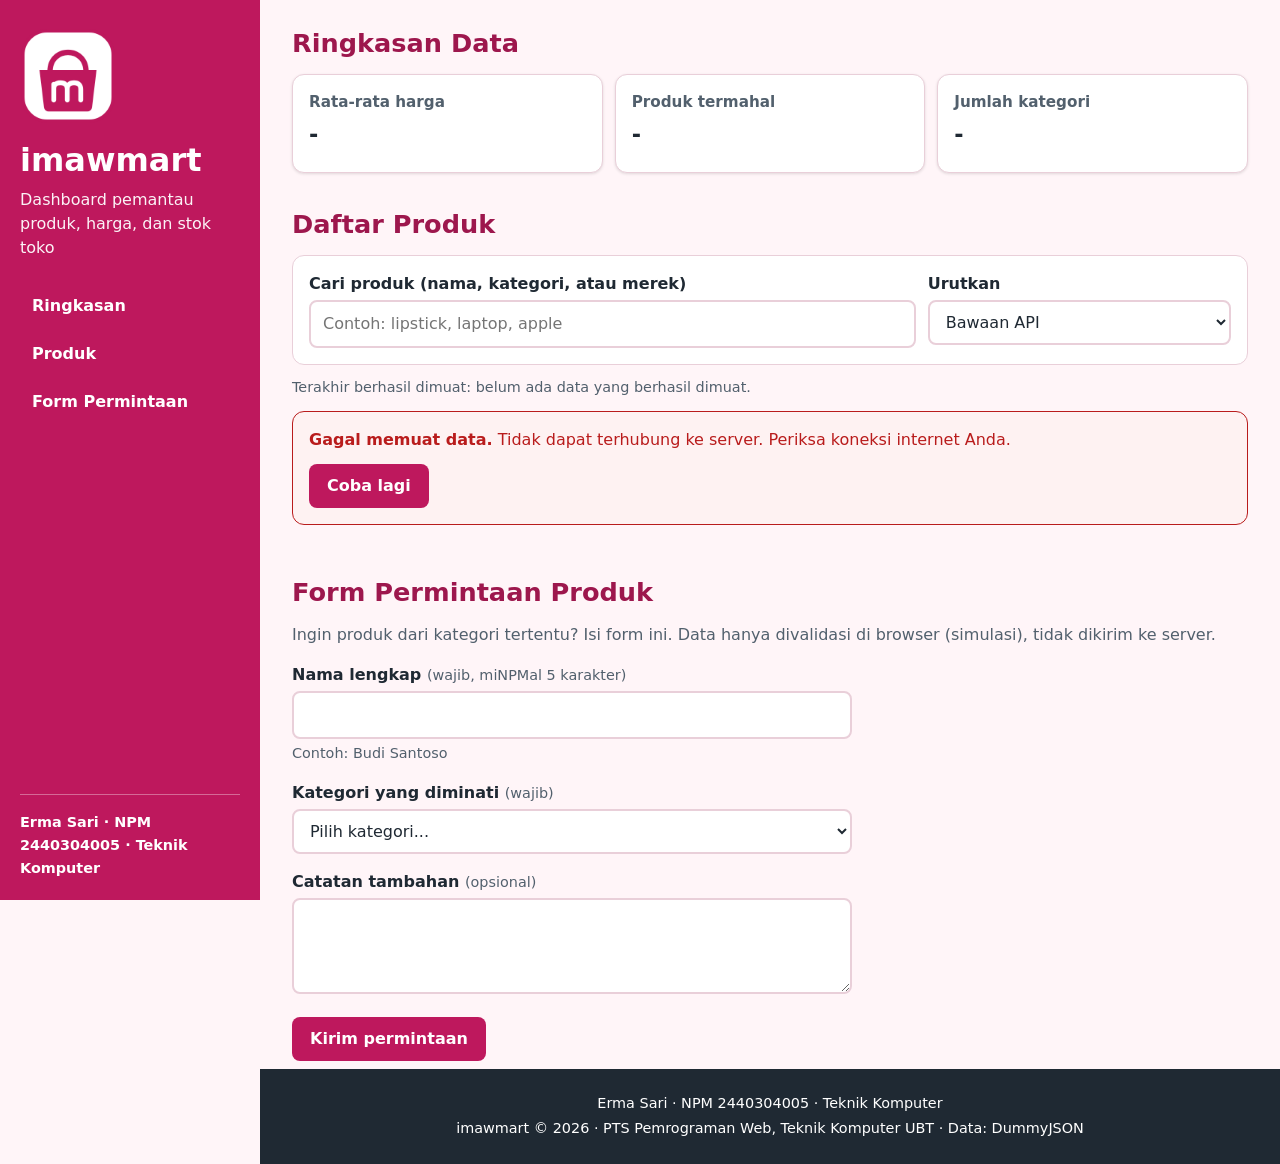
<file: index.html>
<!DOCTYPE html>
<!-- lang="id": menandakan bahasa halaman adalah Indonesia (membantu pembaca layar mengucapkan teks dengan benar) -->
<html lang="id">
<head>
  <meta charset="UTF-8">
  <!-- viewport: wajib untuk tampilan responsive di HP; lebar halaman mengikuti lebar layar perangkat -->
  <meta name="viewport" content="width=device-width, initial-scale=1">
  <title>imawmart - Dashboard Produk</title>
  <meta name="description" content="imawmart: dashboard untuk memantau produk, harga, dan stok toko.">
  <!-- Ikon tab browser (favicon): gambar PNG kecil 64x64 -->
  <link rel="icon" href="img/favicon.png" type="image/png">
  <link rel="stylesheet" href="css/style.css">
  <!-- Urutan script penting: config -> logic -> app (app.js memakai isi config.js dan logic.js).
       "defer": script diunduh sambil HTML dibaca, tetapi dijalankan setelah seluruh HTML selesai dibaca,
       sehingga elemen yang dicari getElementById sudah ada. -->
  <script src="js/config.js" defer></script>
  <script src="js/logic.js" defer></script>
  <script src="js/app.js" defer></script>
</head>
<body>
  <!-- Skip link: tautan tersembunyi yang muncul saat ditekan Tab, agar pengguna keyboard
       bisa langsung loncat ke konten utama tanpa melewati navigasi -->
  <a class="skip-link" href="#main">Lewati ke konten utama</a>

  <!-- HEADER = sidebar kiri: logo besar di atas, menu di tengah, nama mahasiswa di bawah.
       Logo + judul dibungkus tautan "brand" (klik = kembali ke atas halaman).
       Gambar logo punya alt karena bermakna; width/height mencegah tampilan "loncat" saat gambar dimuat.
       hgroup mengelompokkan judul dengan tagline. Isi nama/NPM/kelas diganti JavaScript dari config.js. -->
  <header class="site-header">
    <a class="brand" href="index.html">
      <img src="img/logo.png" alt="Logo imawmart" width="96" height="96">
      <hgroup>
        <h1>imawmart</h1>
        <p class="tagline">Dashboard pemantau produk, harga, dan stok toko</p>
      </hgroup>
    </a>
    <nav class="site-nav" aria-label="Navigasi halaman">
      <ul>
        <li><a href="#ringkasan">Ringkasan</a></li>
        <li><a href="#produk">Produk</a></li>
        <li><a href="#form-permintaan">Form Permintaan</a></li>
      </ul>
    </nav>
    <p class="identity">
      <span data-student="nama">Erma Sari</span>
      &middot; NPM <span data-student="NPM">2440304005</span>
      &middot; <span data-student="kelas">Teknik Komputer</span>
    </p>
  </header>

  <!-- MAIN: isi utama halaman. Hanya boleh ada satu <main> per halaman. -->
  <main id="main" class="container">

    <!-- RINGKASAN: tiga angka hasil olahan data (rata-rata harga, produk termahal, jumlah kategori).
         Nilainya dihitung JavaScript (computeStats di logic.js), tanda "-" hanya tampilan awal.
         aria-labelledby menghubungkan section dengan judulnya (h2). -->
    <section id="ringkasan" aria-labelledby="judul-ringkasan">
      <h2 id="judul-ringkasan">Ringkasan Data</h2>
      <ul class="stats-grid">
        <li class="stat-card">
          <h3>Rata-rata harga</h3>
          <p class="stat-value" id="stat-average">-</p>
        </li>
        <li class="stat-card">
          <h3>Produk termahal</h3>
          <p class="stat-value" id="stat-expensive">-</p>
          <p class="stat-note" id="stat-expensive-price"></p>
        </li>
        <li class="stat-card">
          <h3>Jumlah kategori</h3>
          <p class="stat-value" id="stat-categories">-</p>
        </li>
      </ul>
    </section>

    <!-- DAFTAR PRODUK: search real-time + sorting (Y = 0).
         Kartu produk dibuat oleh JavaScript (renderProducts di app.js) dan dimasukkan ke <ul id="product-list">. -->
    <section id="produk" aria-labelledby="judul-produk">
      <h2 id="judul-produk">Daftar Produk</h2>

      <!-- role="search": menandai form sebagai area pencarian.
           Setiap input punya <label for="..."> yang cocok dengan id input-nya,
           sehingga mengklik label memfokuskan input dan pembaca layar tahu fungsinya. -->
      <form class="controls" id="control-form" role="search" aria-label="Cari dan urutkan produk">
        <p class="field">
          <label for="search-input">Cari produk (nama, kategori, atau merek)</label>
          <input type="search" id="search-input" name="q" placeholder="Contoh: lipstick, laptop, apple" autocomplete="off">
        </p>
        <p class="field">
          <label for="sort-select">Urutkan</label>
          <select id="sort-select" name="sort">
            <option value="default">Bawaan API</option>
            <option value="price-asc">Harga: termurah</option>
            <option value="price-desc">Harga: termahal</option>
            <option value="title-asc">Nama: A-Z</option>
            <option value="title-desc">Nama: Z-A</option>
            <option value="rating-desc">Rating: tertinggi</option>
          </select>
        </p>
      </form>

      <!-- aria-live="polite": setiap teks ini berubah (jumlah hasil), pembaca layar ikut membacakannya -->
      <p class="result-count" id="result-count" aria-live="polite"></p>
      <p class="last-updated" id="last-updated">Terakhir berhasil dimuat: belum ada data yang berhasil dimuat.</p>

      <!-- LOADING STATE: tampil saat data sedang diambil. "hidden" = disembunyikan; JavaScript yang mengatur.
           role="status" membuat pembaca layar menyampaikannya dengan sopan. -->
      <p id="loading" class="status-box" role="status" hidden>
        <span class="spinner" aria-hidden="true"></span>
        <span>Memuat data produk...</span>
      </p>

      <!-- ERROR STATE + tombol Retry (challenge C = 1): tampil jika fetch gagal.
           role="alert" membuat pembaca layar langsung menyampaikan pesannya. -->
      <section id="error-box" class="status-box error-box" role="alert" aria-label="Kesalahan memuat data" hidden>
        <p><strong>Gagal memuat data.</strong> <span id="error-message"></span></p>
        <button type="button" id="retry-button" class="btn">Coba lagi</button>
      </section>

      <!-- SUCCESS STATE: daftar kartu produk (<li>) diisi JavaScript. aria-busy="true" saat sedang memuat. -->
      <ul id="product-list" class="product-grid" aria-busy="false"></ul>
    </section>

    <!-- FORM: validasi nama miNPMal 5 karakter (Z = 5).
         Pesan error dan sukses ditampilkan lewat JavaScript. -->
    <section id="form-permintaan" aria-labelledby="judul-form">
      <h2 id="judul-form">Form Permintaan Produk</h2>
      <p class="section-note">Ingin produk dari kategori tertentu? Isi form ini. Data hanya divalidasi di browser (simulasi), tidak dikirim ke server.</p>

      <!-- novalidate: mematikan validasi bawaan browser agar validasi dikerjakan sendiri oleh JavaScript
           (handleFormSubmit di app.js), lengkap dengan pesan yang kita tulis. -->
      <form id="request-form" novalidate>
        <p class="field">
          <label for="nama-input">Nama lengkap <span class="required">(wajib, miNPMal 5 karakter)</span></label>
          <input type="text" id="nama-input" name="nama" autocomplete="name"
                 aria-describedby="nama-hint nama-error">
          <!-- aria-describedby di input menunjuk ke petunjuk dan pesan error ini,
               jadi pembaca layar membacakannya saat input difokuskan.
               Pesan error berupa TEKS, tidak hanya perubahan warna. -->
          <small class="hint" id="nama-hint">Contoh: Budi Santoso</small>
          <strong class="field-error" id="nama-error" hidden></strong>
        </p>

        <p class="field">
          <label for="kategori-select">Kategori yang diminati <span class="required">(wajib)</span></label>
          <select id="kategori-select" name="kategori" aria-describedby="kategori-error">
            <option value="">Pilih kategori...</option>
          </select>
          <strong class="field-error" id="kategori-error" hidden></strong>
        </p>

        <p class="field">
          <label for="catatan-input">Catatan tambahan <span class="optional">(opsional)</span></label>
          <textarea id="catatan-input" name="catatan" rows="3"></textarea>
        </p>

        <button type="submit" class="btn">Kirim permintaan</button>
      </form>

      <p id="form-success" class="form-success" role="status" hidden></p>
    </section>
  </main>

  <!-- FOOTER: nama, NPM, dan kelas (diisi JavaScript dari config.js) -->
  <footer class="site-footer">
    <p>
      <span data-student="nama">Erma Sari</span> &middot;
      NPM <span data-student="NPM">2440304005</span> &middot;
      <span data-student="kelas">Teknik Komputer</span>
    </p>
    <p>imawmart &copy; <span id="year">2026</span> &middot; PTS Pemrograman Web, Teknik Komputer UBT &middot; Data: DummyJSON</p>
  </footer>
</body>
</html>
</file>
<file: css/style.css>
/* ==========================================================
   imawmart - style.css
   Pendekatan mobile-first: gaya dasar untuk layar kecil,
   lalu diperluas dengan media query tablet (768px) dan desktop (1024px).
   ========================================================== */

/* Variabel CSS (custom properties): warna dan ukuran dipusatkan di sini.
   Mengganti satu nilai di sini mengubah seluruh tampilan. Dipakai lewat var(--nama). */
:root {
  --bg: #fff5f8;
  --surface: #ffffff;
  --text: #1f2933;
  --muted: #52606d;
  --primary: #be185d;
  --primary-dark: #9d174d;
  --accent: #b45309;
  --danger: #b91c1c;
  --danger-bg: #fef2f2;
  --success: #166534;
  --success-bg: #f0fdf4;
  --border: #e9cfd9;
  --radius: 12px;
  --shadow: 0 1px 3px rgba(0, 0, 0, 0.12);
  /* jarak kiri-kanan header/nav/footer: sejajar dengan isi <main> (maks 1100px) */
  --gutter: max(16px, calc((100% - 1100px) / 2 + 16px));
}

/* border-box: lebar elemen sudah termasuk padding dan border, sehingga lebih mudah dihitung
   dan tidak mudah "meluber" keluar layar. */
*,
*::before,
*::after {
  box-sizing: border-box;
}

/* Pastikan atribut hidden di HTML benar-benar menyembunyikan elemen,
   walaupun elemen itu punya aturan display lain (flex, block, ...). */
[hidden] {
  display: none !important;
}

html {
  scroll-behavior: smooth;
}

body {
  margin: 0;
  font-family: system-ui, -apple-system, "Segoe UI", Roboto, sans-serif;
  background: var(--bg);
  color: var(--text);
  line-height: 1.5;
  overflow-wrap: anywhere; /* cegah teks panjang membuat scroll horizontal */
}

/* Gambar tidak boleh lebih lebar dari wadahnya (kunci agar tidak ada scroll horizontal) */
img {
  max-width: 100%;
  height: auto;
  display: block;
}

/* Wadah isi utama: dibatasi 1100px dan diletakkan di tengah layar */
.container {
  width: 100%;
  max-width: 1100px;
  margin: 0 auto;
  padding: 0 16px;
}

/* ---------- Aksesibilitas ---------- */
/* Skip link disembunyikan di luar layar (top negatif) dan baru turun saat menerima fokus keyboard */
.skip-link {
  position: absolute;
  left: 8px;
  top: -48px;
  background: var(--text);
  color: #fff;
  padding: 8px 12px;
  border-radius: 6px;
  z-index: 100;
}
.skip-link:focus {
  top: 8px;
}

/* Garis fokus yang jelas untuk pengguna keyboard (muncul saat navigasi dengan Tab) */
a:focus-visible,
button:focus-visible,
input:focus-visible,
select:focus-visible,
textarea:focus-visible {
  outline: 3px solid var(--accent);
  outline-offset: 2px;
}

/* ---------- Header & navigasi ---------- */
.site-header {
  display: flex;
  flex-direction: column;
  gap: 12px;
  background: var(--primary);
  color: #fff;
  padding: 20px var(--gutter);
}

/* Logo + judul berdampingan; tautan tidak diberi garis bawah dan mewarisi warna putih header */
.brand {
  display: flex;
  align-items: center;
  gap: 12px;
  color: inherit;
  text-decoration: none;
}

.brand img {
  flex-shrink: 0; /* logo tidak ikut mengecil saat tagline panjang */
  width: 72px;
  height: 72px;
}

.site-header h1 {
  margin: 0;
  font-size: 1.75rem;
}

.tagline {
  margin: 4px 0 0;
  opacity: 0.95;
}

.identity {
  margin: 0;
  font-size: 0.9rem;
  font-weight: 600;
}

.site-nav {
  background: none;
  border: 0;
  padding: 0;
}

.site-nav ul {
  list-style: none;
  margin: 0;
  padding: 0;
  display: flex;
  flex-wrap: wrap;
  gap: 4px 16px;
}

.site-nav a {
  display: inline-block;
  padding: 8px 14px;
  color: #fff;
  font-weight: 600;
  text-decoration: none;
  background: rgba(255, 255, 255, 0.15);
  border-radius: 999px;
}

.site-nav a:hover {
  background: rgba(255, 255, 255, 0.3);
}

/* ---------- Section umum ---------- */
main section {
  padding: 24px 0 8px;
}

main h2 {
  margin: 0 0 12px;
  font-size: 1.4rem;
  color: var(--primary-dark);
}

.section-note {
  margin: 0 0 16px;
  color: var(--muted);
}

/* ---------- Kartu statistik ---------- */
/* CSS Grid: kartu ringkasan tersusun dalam kolom. Mobile: 1 kolom; tablet ke atas: 3 kolom. */
.stats-grid {
  list-style: none;
  margin: 0;
  padding: 0;
  display: grid;
  grid-template-columns: 1fr;
  gap: 12px;
}

.stat-card {
  background: var(--surface);
  border: 1px solid var(--border);
  border-radius: var(--radius);
  padding: 16px;
  box-shadow: var(--shadow);
}

.stat-card h3 {
  margin: 0 0 4px;
  font-size: 0.95rem;
  color: var(--muted);
  font-weight: 600;
}

.stat-value {
  margin: 0;
  font-size: 1.4rem;
  font-weight: 700;
}

.stat-note {
  margin: 4px 0 0;
  color: var(--muted);
  font-size: 0.9rem;
}

/* ---------- Kontrol search & sort ---------- */
/* Kolom pencarian dan urutan. Mobile: ditumpuk (1 kolom); tablet ke atas: berdampingan (2fr : 1fr). */
.controls {
  display: grid;
  grid-template-columns: 1fr;
  gap: 12px;
  background: var(--surface);
  border: 1px solid var(--border);
  border-radius: var(--radius);
  padding: 16px;
  margin-bottom: 12px;
}

.field {
  margin: 0 0 16px;
  min-width: 0;
}

.controls .field {
  margin: 0;
}

label {
  display: block;
  margin-bottom: 4px;
  font-weight: 600;
}

.required,
.optional {
  font-weight: 400;
  color: var(--muted);
  font-size: 0.9rem;
}

input[type="text"],
input[type="search"],
select,
textarea {
  width: 100%;
  padding: 10px 12px;
  font: inherit;
  color: var(--text);
  background: #fff;
  border: 2px solid var(--border);
  border-radius: 8px;
}

input[aria-invalid="true"],
select[aria-invalid="true"] {
  border-color: var(--danger);
}

.hint {
  display: block;
  margin: 4px 0 0;
  color: var(--muted);
  font-size: 0.9rem;
}

/* Pesan error: memakai ikon + kata "Kesalahan:" + teks, bukan hanya warna merah.
   ::before menyisipkan teks tambahan lewat CSS di depan isi elemen. */
.field-error {
  display: block;
  margin: 6px 0 0;
  padding: 6px 10px;
  color: var(--danger);
  background: var(--danger-bg);
  border-left: 4px solid var(--danger);
  font-weight: 600;
  font-size: 0.95rem;
}

.field-error::before {
  content: "\26A0  Kesalahan: ";
}

.form-success {
  margin: 16px 0 0;
  padding: 12px 14px;
  color: var(--success);
  background: var(--success-bg);
  border-left: 4px solid var(--success);
  font-weight: 600;
}

.form-success::before {
  content: "\2714  Berhasil: ";
}

.result-count {
  margin: 0 0 4px;
  font-weight: 600;
}

.last-updated {
  margin: 0 0 12px;
  color: var(--muted);
  font-size: 0.9rem;
}

/* ---------- Tombol ---------- */
.btn {
  display: inline-block;
  padding: 10px 18px;
  font: inherit;
  font-weight: 700;
  color: #fff;
  background: var(--primary);
  border: 0;
  border-radius: 8px;
  cursor: pointer;
}

.btn:hover {
  background: var(--primary-dark);
}

/* ---------- Status: loading & error ---------- */
.status-box {
  display: flex;
  align-items: center;
  gap: 12px;
  padding: 16px;
  margin: 0 0 16px;
  background: var(--surface);
  border: 1px solid var(--border);
  border-radius: var(--radius);
}

.error-box {
  flex-direction: column;
  align-items: flex-start;
  color: var(--danger);
  background: var(--danger-bg);
  border-color: var(--danger);
}

.error-box p {
  margin: 0;
}

/* Indikator loading: lingkaran dengan satu sisi berwarna yang berputar (animasi @keyframes) */
.spinner {
  width: 22px;
  height: 22px;
  flex-shrink: 0;
  border: 3px solid var(--border);
  border-top-color: var(--primary);
  border-radius: 50%;
  animation: putar 0.8s linear infinite;
}

@keyframes putar {
  to {
    transform: rotate(360deg);
  }
}

/* Menghormati pengguna yang mematikan animasi di pengaturan perangkatnya */
@media (prefers-reduced-motion: reduce) {
  .spinner {
    animation: none;
  }
  html {
    scroll-behavior: auto;
  }
}

/* ---------- Grid produk ----------
   Mobile-first: dasar = 1 kolom. Kolom bertambah lewat media query di bagian bawah file. */
.product-grid {
  list-style: none;
  margin: 0;
  padding: 0;
  display: grid;
  grid-template-columns: 1fr;
  gap: 16px;
}

.product-card {
  display: flex;
  flex-direction: column;
  gap: 6px;
  min-width: 0;
  padding: 12px;
  background: var(--surface);
  border: 1px solid var(--border);
  border-radius: var(--radius);
  box-shadow: var(--shadow);
}

/* aspect-ratio 1/1 membuat area gambar persegi; object-fit: contain menjaga gambar tidak terpotong */
.product-card img {
  width: 100%;
  aspect-ratio: 1 / 1;
  object-fit: contain;
  background: #fdeaf1;
  border-radius: 8px;
}

.product-card h3 {
  margin: 4px 0 0;
  font-size: 1rem;
}

.badge {
  align-self: flex-start;
  padding: 2px 10px;
  font-size: 0.8rem;
  font-weight: 600;
  color: var(--primary-dark);
  background: #fce7f3;
  border-radius: 999px;
}

.badge-warning {
  color: #7c2d12;
  background: #ffedd5;
}

.price {
  margin: 0;
  font-size: 1.2rem;
  font-weight: 700;
  color: var(--accent);
}

.meta {
  margin: 0;
  color: var(--muted);
  font-size: 0.9rem;
}

/* ---------- Footer ---------- */
.site-footer {
  margin-top: 32px;
  padding: 20px var(--gutter);
  background: var(--text);
  color: #fff;
  text-align: center;
  font-size: 0.9rem;
}

.site-footer p {
  margin: 4px 0;
}

/* ==========================================================
   TABLET (sekitar 768px ke atas)
   Media query: aturan di dalamnya hanya berlaku jika lebar layar memenuhi syarat.
   Di sini layout berubah: header berdampingan, ringkasan 3 kolom, produk 3 kolom.
   ========================================================== */
@media (min-width: 768px) {
  :root {
    --gutter: max(24px, calc((100% - 1100px) / 2 + 24px));
  }

  .container {
    padding: 0 24px;
  }

  .site-header h1 {
    font-size: 2rem;
  }

  .stats-grid {
    grid-template-columns: repeat(3, 1fr);
  }

  .controls {
    grid-template-columns: 2fr 1fr;
  }

  .product-grid {
    grid-template-columns: repeat(3, 1fr);
  }

  #request-form {
    max-width: 560px;
  }
}

/* ==========================================================
   DESKTOP (1024px ke atas)
   ========================================================== */
@media (min-width: 1024px) {
  main h2 {
    font-size: 1.6rem;
  }
}

/* ==========================================================
   SIDEBAR KIRI (900px ke atas)
   Header berubah jadi menu di sisi kiri: logo besar di atas, menu di tengah,
   nama mahasiswa di bagian bawah. Isi halaman ada di kolom kanan.
   ========================================================== */
@media (min-width: 900px) {
  body {
    display: grid;
    grid-template-columns: 260px 1fr;
    grid-template-rows: 1fr auto;
    min-height: 100vh;
  }

  .site-header {
    grid-column: 1;
    grid-row: 1 / span 2;
    position: sticky;
    top: 0;
    height: 100vh;
    flex-direction: column;
    align-items: stretch;
    justify-content: flex-start;
    gap: 24px;
    padding: 28px 20px 20px;
  }

  .brand {
    flex-direction: column;
    align-items: flex-start;
    gap: 12px;
  }

  .brand img {
    width: 96px;
    height: 96px;
  }

  .site-nav {
    background: none;
    border: 0;
    padding: 0;
  }

  .site-nav ul {
    flex-direction: column;
    gap: 4px;
  }

  .site-nav a {
    display: block;
    padding: 10px 12px;
    background: none;
    border-radius: 8px;
  }

  .site-nav a:hover {
    background: rgba(255, 255, 255, 0.18);
  }

  .identity {
    margin-top: auto; /* dorong ke bagian bawah sidebar */
    padding-top: 16px;
    border-top: 1px solid rgba(255, 255, 255, 0.35);
    line-height: 1.6;
  }

  main.container {
    grid-column: 2;
    max-width: none;
    margin: 0;
    padding: 0 32px;
  }

  .site-footer {
    grid-column: 2;
    margin-top: 0;
    padding: 20px 32px;
  }
}

/* ==========================================================
   MOBILE KECIL (480px ke bawah): pastikan satu kolom
   ========================================================== */
@media (max-width: 480px) {
  .product-grid {
    grid-template-columns: 1fr;
  }

  .btn {
    width: 100%;
  }
}
</file>
